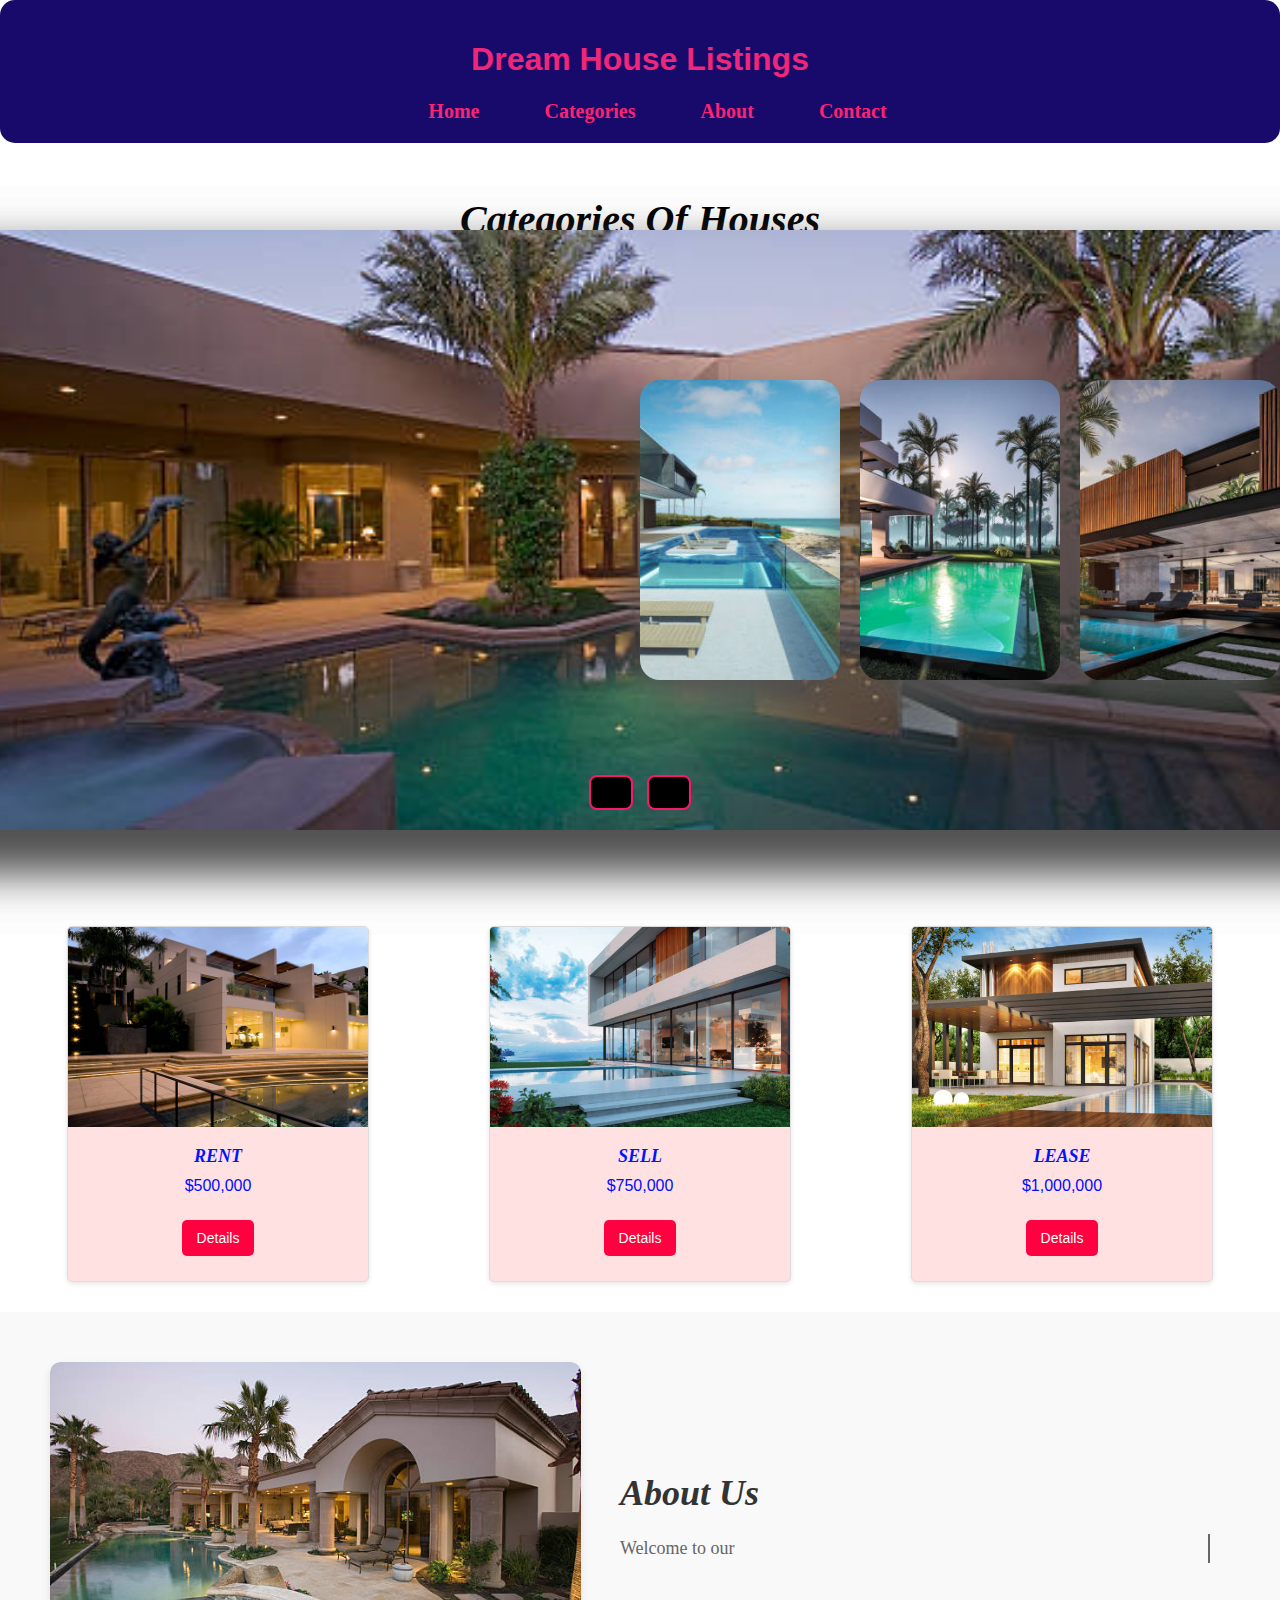
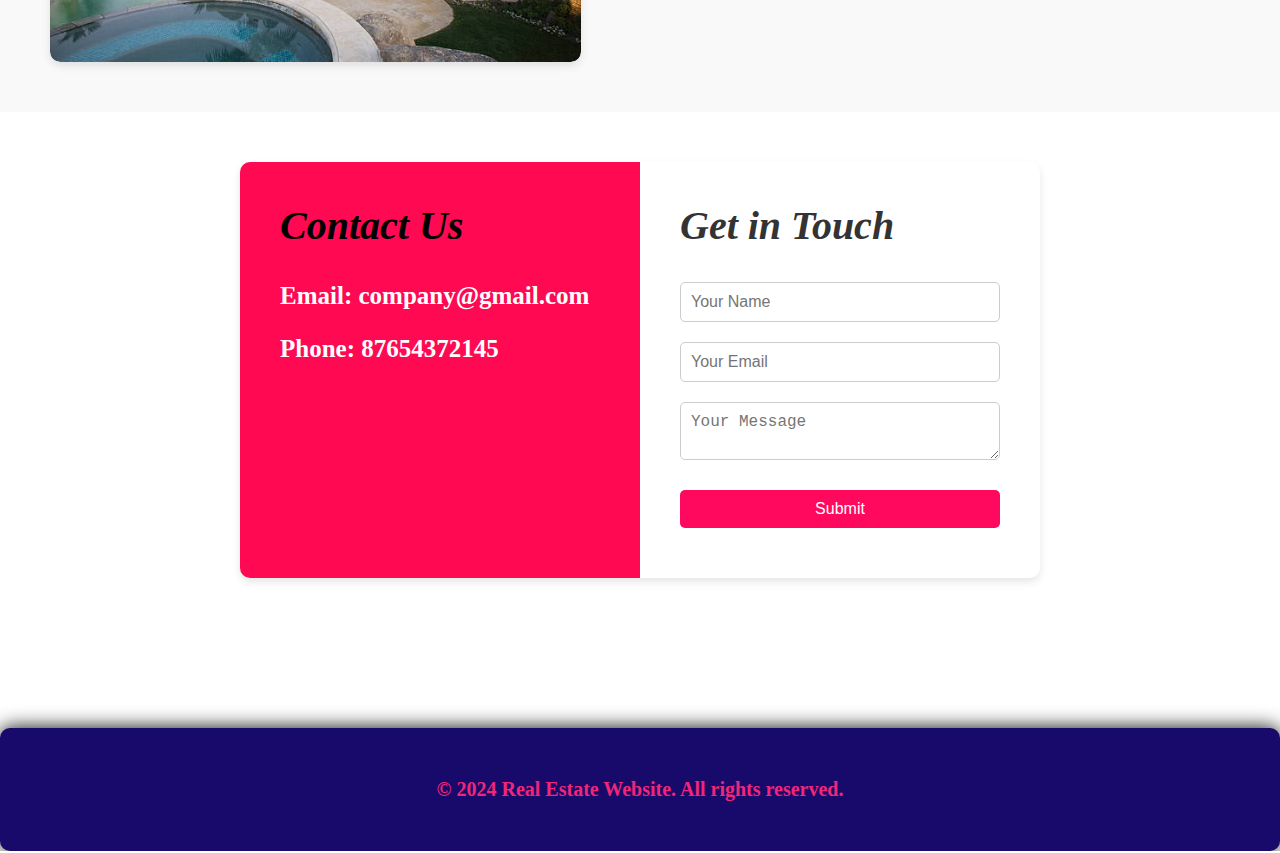
<file: index.html>
<!DOCTYPE html>
<html lang="en">
<head>
    <meta charset="UTF-8">
    <meta name="viewport" content="width=device-width, initial-scale=1.0">
    <title>Real Estate Website</title>
    <link rel="stylesheet" href="styles.css">
    <link rel="stylesheet" href="https://cdnjs.cloudflare.com/ajax/libs/font-awesome/6.4.0/css/all.min.css" integrity="sha512-iecdLmaskl7CVkqkXNQ/ZH/XLlvWZOJyj7Yy7tcenmpD1ypASozpmT/E0iPtmFIB46ZmdtAc9eNBvH0H/ZpiBw==" crossorigin="anonymous" referrerpolicy="no-referrer" />
</head>
<body>
    <header>
        <h1>Dream House Listings</h1>
        <nav>
            <ul>
                <li><a href="index.html">Home</a></li>
                <li><a href="#House">Categories</a></li>
                <li><a href="#about">About</a></li>
                <li><a href="#contact">Contact</a></li>
            </ul>
        </nav>
    </header> 
      <div class="container">
        <div class="slide">      
            <div class="item" style="background-image: url(Images/img11.jpg);">
                <div class="content">
                    <div class="name">Greenwood Estates</div>
                    <div class="des">A serene residential area known for its lush green parks and modern amenities, ideal for family living.</div>
                    <button>See More</button>
                </div>
            </div>
            <div class="item" style="background-image: url(Images/img17.jpg);">
                <div class="content">
                    <div class="name">Sunset Ridge</div>
                    <div class="des">A vibrant community featuring beautiful sunsets, diverse dining options, and a lively arts scene.</div>
                    <button>See More</button>
                </div>
            </div>
            <div class="item" style="background-image: url(Images/img12.jpg);">
                <div class="content">
                    <div class="name">Iceland</div>
                    <div class="des">A picturesque area along the riverbank with walking trails, cozy cafes, and a peaceful atmosphere.
                    </div>
                    <button>See More</button>
                </div>
            </div>
            <div class="item" style="background-image: url(Images/img13.jpg);">
                <div class="content">
                    <div class="name">Hilltop Haven</div>
                    <div class="des">A sought-after community perched on a hill, offering panoramic views and a sense of privacy.</div>
                    <button>See More</button>
                </div>
            </div>
            <div class="item" style="background-image: url(Images/img15.jpg);">
                <div class="content">
                    <div class="name">Netherland</div>
                    <div class="des">A tranquil enclave with spacious homes, tree-lined streets, and excellent recreational facilities.</div>
                    <button>See More</button>
                </div>
            </div>
            <div class="item" style="background-image: url(Images/img14.jpg);">
                <div class="content">
                    <div class="name">Willow Springs</div>
                    <div class="des">A peaceful residential area with winding streets, beautiful gardens, and a strong sense of community.</div>
                    <button>See More</button>
                </div>
            </div>

        </div>

        <div class="button">
            <button class="prev"><i class="fa-solid fa-arrow-left"></i></button>
            <button class="next"><i class="fa-solid fa-arrow-right"></i></button>
        </div>

    </div>
    <main>
        <h2>Categories Of Houses</h2>
        <section class="property-list" id="House">
            <div class="property-card">
                <img src="Images/img1.jpeg" alt="House 1">
                <div class="property-details">
                    <h2>RENT</h2>
                    <p>$500,000</p>
                    <a href="D1.html"><button>Details</button></a>
                </div>
            </div>
            <div class="property-card">
                <img src="Images/img4.jpeg" alt="House 2">
                <div class="property-details">
                    <h2>SELL</h2>
                    <p>$750,000</p>
                    <a href="Details.html"><button>Details</button></a>
                </div>
            </div>
            <div class="property-card">
                <img src="Images/img8.jpeg" alt="House 3">
                <div class="property-details">
                    <h2>LEASE</h2>
                    <p>$1,000,000</p>
                    <a href="D2.html"><button>Details</button></a>
                </div>
            </div>
        </section>
    </main>
    <div class="about-us-section" id="about">
        <div class="about-us-content">
            <div class="about-us-images">
                <div class="card1">
                    <div class="slider">
                        <div class="slide">
                            <img src="Images/img20.jpg" alt="Real Estate Image 1">
                        </div>
                        <div class="slide">
                            <img src="Images/img24.jpg" alt="Real Estate Image 2">
                        </div>
                        <div class="slide">
                            <img src="Images/img22.jpg" alt="Real Estate Image 3">
                        </div>
                        <div class="slide">
                            <img src="Images/img21.jpg" alt="Real Estate Image 3">
                        </div>
                        <div class="slide">
                            <img src="Images/img23.jpg" alt="Real Estate Image 3">
                        </div>
                    </div>
                </div>
            </div>
            <div class="about-us-info">
                <h2 class="pop-animation">About Us</h2>
                <p id="typed-text"></p>
            </div>
        </div>
    </div>
    <div class="contact-us-section" id="contact">
        <div class="contact-us-content">
            <div class="contact-us-info">
                <h2>Contact Us</h2>
                <p>Email: company@gmail.com</p>
                <p>Phone: 87654372145</p>
            </div>
            <div class="contact-us-form">
                <form id="contact-form">
                    <h2>Get in Touch</h2>
                    <input type="text" name="name" placeholder="Your Name" required>
                    <input type="email" name="email" placeholder="Your Email" required>
                    <textarea name="message" placeholder="Your Message" required></textarea>
                    <button type="submit">Submit</button>
                </form>
            </div>
        </div>
    </div>
    
    <footer>
        <p>&copy; 2024 Real Estate Website. All rights reserved.</p>
    </footer>
 
    <script src="scripts.js"></script>
</body>
</html>
</file>
<file: styles.css>
body {
    font-family: Arial, sans-serif;
    margin: 0;
    padding: 0;
    background-color: #ffffff;
    color: #151072;
}

header {
    background-color: #180a6a;
    color: rgb(239, 38, 121);
    text-align: center;
    padding: 20px;
    top: 0;
    z-index: 1000;
    border-radius: 15px;
}
h2{
    color: #000000;
    font-size: 40px;
    font-family: cursive;
    font-weight: 800;
    font-style: italic;
}
header nav ul {
    list-style-type: none;
    padding: 0;
    margin: 0;
    display: flex;
    justify-content: center;
}

header nav ul li {
    margin: 0 15px;
    margin-left: 50px;
}

header nav ul li a {
    color: rgb(251, 35, 114);
    text-decoration: none;
    font-weight: bold;
    transition: color 0.3s;
    font-size: 20px;
    font-family: cursive;
}

header nav ul li a:hover {
    color: #002aff;
}
.header-image {
    position: relative;
}

.header-image img {
    width: 100%;
    height: auto;
    display: block;
}
.header-overlay {
    position: absolute;
    top: 0;
    left: 0;
    width: 100%;
    height: 100%;
    background: rgba(0, 0, 0, 0.6);
    color: rgb(0, 47, 255);
    text-align: center;
    font-size: 50px;
    font-weight: 900;
    font-family: cursive;
    padding: 20px;
    opacity: 0;
    transition: opacity 0.3s;
}
.animate-text {
    overflow: hidden;
    border-right: 2px solid transparent; /* Transparent border acts as the cursor */
    white-space: nowrap;
    animation: typing 4s steps(30, end) forwards;
}

.animate-btn {
    opacity: 0;
    animation: fadeIn 4s forwards;
}

@keyframes typing {
    from {
        width: 0;
    }
    to {
        width: 100%;
    }
}

@keyframes fadeIn {
    from {
        opacity: 0;
    }
    to {
        opacity: 1;
    }
}
.sliding-images {
    width: 100%;
    overflow: hidden;
    height: 700px; 
  }
  
  .slider {
    display: flex;
    transition: transform 0.5s ease;
    animation: slideAnimation 15s infinite;
  }
  
  .slider img {
    width: 100%;
    height: auto;
    object-fit: cover;
  }


.header-image:hover .header-overlay {
    opacity: 1;
}

main {
    padding: 20px;
    text-align: center;
}
.property-list {
    display: flex;
    flex-wrap: wrap;
    justify-content: center;
    gap: 100px;
}

.property-card {
    background-color: #ffe1e1;
    border: 1px solid #ddd;
    border-radius: 5px;
    margin: 10px;
    width: 300px;
    box-shadow: 0 2px 5px rgba(0, 0, 0, 0.1);
    overflow: hidden;
    transition: transform 0.3s;
    margin-top: 650px;
}

.property-card:hover {
    transform: translateY(-10px);
}

.property-card img {
    width: 100%;
    height: 200px;
    object-fit: cover;
}

.property-details {
    padding: 15px;
}

.property-details h2 {
    font-size: 18px;
    margin: 0 0 10px;
    color: #0015ff;
}

.property-details p {
    font-size: 16px;
    color: #999;
    margin: 0 0 15px;
}

.property-details button {
    background-color: #ff0040;
    color: #fff;
    border: none;
    padding: 10px 15px;
    cursor: pointer;
    border-radius: 5px;
    font-size: 14px;
    transition: background-color 0.3s;
}

.property-details button:hover {
    background-color: #ff0040;
}

.property-details a {
    text-decoration: none;
}
button {
    background-color: #000000;
    border: none;
    color: white;
    padding: 10px 20px;
    text-align: center;
    text-decoration: none;
    display: inline-block;
    font-size: 20px;
    margin: 10px 0;
    cursor: pointer;
    border-radius: 5px;
    transition: background-color 0.3s, box-shadow 0.3s;
}

button:hover {
    background-color: #7e7c7c;
    box-shadow: 0 0 20px rgba(255, 255, 255, 0.5);
}

footer {
    background-color:  #180a6a;
    color: rgb(239, 38, 121);
    text-align: center;
    padding: 30px 0;
    width: 100%;
    bottom: 0;
   z-index: 1000;
   box-shadow: 0 0 20px rgb(0, 0, 0);
   border-radius: 10px;
}
footer p{
    font-size: 20px;
    font-family: cursive;
    font-weight: 900;
}

@keyframes rainbowGlow {
    0% { box-shadow: 0 0 10px red; }
    20% { box-shadow: 0 0 10px orange; }
    40% { box-shadow: 0 0 10px yellow; }
    60% { box-shadow: 0 0 10px green; }
    80% { box-shadow: 0 0 10px blue; }
    100% { box-shadow: 0 0 10px purple; }
}

header nav ul li a, button {
    animation: rainbowGlow 5s infinite;
}
/* Style for the details section */
#details-section {
    margin-top: 20px;
    padding: 20px;
    background-color: #f0f0f0;
}

.image-section {
    margin-bottom: 20px;
}

.image-section img {
    max-width: 100%;
    height: auto;
    display: block;
}
.container{
    position: absolute;
    top: 50%;
    left: 50%;
    transform: translate(-50%, -50%);
    width: 1500px;
    height: 600px;
    background: #f5f5f5;
    margin-top: 80px;
}

.container .slide .item{
    width: 200px;
    height: 300px;
    position: absolute;
    top: 50%;
    transform: translate(0, -50%);
    border-radius: 20px;
    box-shadow: 0 30px 50px #505050;
    background-position: 50% 50%;
    background-size: cover;
    display: inline-block;
    transition: 0.5s;
}

.slide .item:nth-child(1),
.slide .item:nth-child(2){
    top: 0;
    left: 0;
    transform: translate(0, 0);
    border-radius: 0;
    width: 100%;
    height: 100%;
}


.slide .item:nth-child(3){
    left: 50%;
}
.slide .item:nth-child(4){
    left: calc(50% + 220px);
}
.slide .item:nth-child(5){
    left: calc(50% + 440px);
}

/* here n = 0, 1, 2, 3,... */
.slide .item:nth-child(n + 6){
    left: calc(50% + 660px);
    opacity: 0;
}

.property-details p{
    color: #000dff;
}

.item .content{
    position: absolute;
    top: 50%;
    left: 100px;
    width: 300px;
    text-align: left;
    color: #eee;
    transform: translate(0, -50%);
    font-family: system-ui;
    display: none;
}


.slide .item:nth-child(2) .content{
    display: block;
}


.content .name{
    font-size: 40px;
    text-transform: uppercase;
    font-weight: bold;
    opacity: 0;
    color: #000dff;
    font-size: 40px;
    font-weight: bolder;
    font-family: cursive;
    animation: animate 1s ease-in-out 1 forwards;
}

.content .des{
    margin-top: 10px;
    margin-bottom: 20px;
    opacity: 0;
    animation: animate 1s ease-in-out 0.3s 1 forwards;
    color: #000;
    font-size: 30px;
    font-weight: 900;
    font-family: cursive;
}

.content button{
    padding: 10px 20px;
    border: none;
    cursor: pointer;
    opacity: 0;
    animation: animate 1s ease-in-out 0.6s 1 forwards;
    background-color: #ff0040;
}


@keyframes animate {
    from{
        opacity: 0;
        transform: translate(0, 100px);
        filter: blur(33px);
    }

    to{
        opacity: 1;
        transform: translate(0);
        filter: blur(0);
    }
}

.button{
    width: 100%;
    text-align: center;
    position: absolute;
    bottom: 20px;
}

.button button{
    width: 40px;
    height: 35px;
    border-radius: 8px;
    border: none;
    cursor: pointer;
    margin: 0 5px;
    border: 2px solid #fb176e;
    transition: 0.3s;
}

.button button:hover{
    background: #ababab;
    color: #fff;
}
section.list {
    display: flex;
    flex-wrap: wrap;
    justify-content: center;
    gap: 120px;
    padding: 20px;
}

.card {
    background-color: #fff;
    border: 1px solid #ddd;
    border-radius: 5px;
    width: 300px;
    box-shadow: 0 2px 5px rgba(0, 0, 0, 0.1);
    overflow: hidden;
    transition: transform 0.3s;
}

.card:hover {
    transform: translateY(-10px);
}

.image-slider {
    width: 100%;
    overflow: hidden;
    position: relative;
}

.slides {
    display: flex;
    transition: transform 0.5s ease-in-out;
}

.slides img {
    width: 100%;
    height: auto;
}

/* Optional: Add styles for navigation buttons if needed */
.slider-btn {
    cursor: pointer;
}
.image-slider {
    position: relative;
    width: 100%;
    height: 200px;
    overflow: hidden;
   
}

.image-slider img {
    width: 100%;
    height: 100%;
    object-fit: cover;

}
.prev-btn,
.next-btn {
    background-color: rgba(255, 255, 255, 0.5);
    border: none;
    color: black;
    font-size: 20px;
    padding: 5px 10px;
    cursor: pointer;
}

.prev-btn {
    left: 10px;
}

.next-btn {
    right: 10px;
}

.top-section {
    display: flex;
    justify-content: space-between;
    align-items: center;
    margin-bottom: 150px;
}

.nav-section {
    display: flex;
    align-items: center;
}
.image-slider img:first-child {
    display: block; /* Show the first image */
}

.image-slider .overlay {
    position: absolute;
    bottom: 10px;
    right: 10px;
    background-color: rgba(0, 0, 0, 0.7);
    color: #fff;
    padding: 5px 10px;
    border-radius: 3px;
    width: 270px;
    height: 180px;
    font-size: 14px;
    display: none; /* Initially hide overlay */
}
.image-slider .overlay .heart-icon {
    cursor: pointer;
    transition: color 0.3s;
}

.image-slider .overlay .heart-icon.active {
    color: rgb(255, 0, 111);
}

.image-slider:hover .overlay {
    display: block; /* Show overlay on hover */
}

.details {
    padding: 15px;
    text-align: center;
}

.details h2 {
    font-size: 18px;
    margin: 0 0 10px;
    color: #555;
}

.details p {
    font-size: 16px;
    color: #999;
    margin: 0 0 15px;
}

.details button {
    background-color: #fb176e;
    color: #fff;
    border: none;
    padding: 10px 15px;
    cursor: pointer;
    border-radius: 5px;
    font-size: 14px;
    transition: background-color 0.3s;
}

.details button:hover {
    background-color: #fb176e;
}

.details a {
    text-decoration: none;
}
.rating {
    display: inline-block;
}.rating .fas.fa-star {
    color: gold;
}
.about-us-section {
    padding: 50px;
    background-color: #f9f9f9;
}

.about-us-content {
    display: flex;
    flex-wrap: wrap;
    align-items: center;
    justify-content: space-between;
    font-size: 30px;
    font-family: cursive;
}

.about-us-images {
    flex: 1;
    max-width: 45%;
}

.about-us-images img {
    width: 100%;
    height: auto;
    margin-bottom: 20px;
    border-radius: 10px;
}

.about-us-info {
    flex: 1;
    max-width: 50%;
    padding: 20px;
}

.pop-animation {
    font-size: 36px;
    margin-bottom: 20px;
    color: #333;
    animation: pop 0.5s ease-out;
}

@keyframes pop {
    0% {
        transform: scale(0);
        opacity: 0;
    }
    100% {
        transform: scale(1);
        opacity: 1;
    }
}

#typed-text {
    font-size: 18px;
    line-height: 1.6;
    margin-bottom: 20px;
    color: #666;
    white-space: pre-wrap;
    overflow: hidden;
    border-right: 0.15em solid #666;
    animation: typing 4s steps(100, end), blink-caret 0.75s step-end infinite;
}

@keyframes typing {
    from {
        width: 0;
    }
    to {
        width: 100%;
    }
}

@keyframes blink-caret {
    from, to {
        border-color: transparent;
    }
    50% {
        border-color: #666;
    }
}
.slider {
    display: flex;
    height: 100%;
    transition: transform 0.5s ease-in-out;
}

.slide {
    min-width: 100%;
    height: 100%;
    box-sizing: border-box;
}

.slide img {
    width: 100%;
    height: 100%;
    border-radius: 10px;
}

.card1 {
    width: 100%;
    height: 300px; /* Adjust the height as needed */
    overflow: hidden;
    border-radius: 10px;
    box-shadow: 0 4px 8px rgba(0, 0, 0, 0.1);
}

.contact-us-section {
    padding: 50px;
    display: flex;
    justify-content: center;
    align-items: center;
    min-height: 60%;
    margin-bottom: 100px;
}

.contact-us-content {
    display: flex;
    flex-wrap: wrap;
    background-color: #fff;
    box-shadow: 0 4px 8px rgba(0, 0, 0, 0.1);
    border-radius: 10px;
    overflow: hidden;
    max-width: 800px;
    width: 100%;
}

.contact-us-info {
    flex: 1;
    background-color: #fe0952;
    color: #fff;
    padding: 40px;
    box-sizing: border-box;
}

.contact-us-info h2 {
    margin-top: 0;
    font-family: cursive;
    font-size: 40px;
    font-weight: 800;
}

.contact-us-form {
    flex: 1;
    padding: 40px;
    box-sizing: border-box;
}

.contact-us-form h2 {
    margin-top: 0;
    color: #333;
    font-family: cursive;
    font-size: 40px;
    font-weight: 800;
}
.contact-us-info p{
    font-family: cursive;
    font-size: 25px;
    font-weight: 800;
}

.contact-us-form form {
    display: flex;
    flex-direction: column;
}

.contact-us-form input,
.contact-us-form textarea {
    margin-bottom: 20px;
    padding: 10px;
    border: 1px solid #ccc;
    border-radius: 5px;
    font-size: 16px;
}

.contact-us-form textarea {
    resize: vertical;
}

.contact-us-form button {
    padding: 10px 20px;
    background-color: #fe095e;
    color: #fff;
    border: none;
    border-radius: 5px;
    cursor: pointer;
    font-size: 16px;
}

.contact-us-form button:hover {
    background-color: #ff075e;
}
</file>
